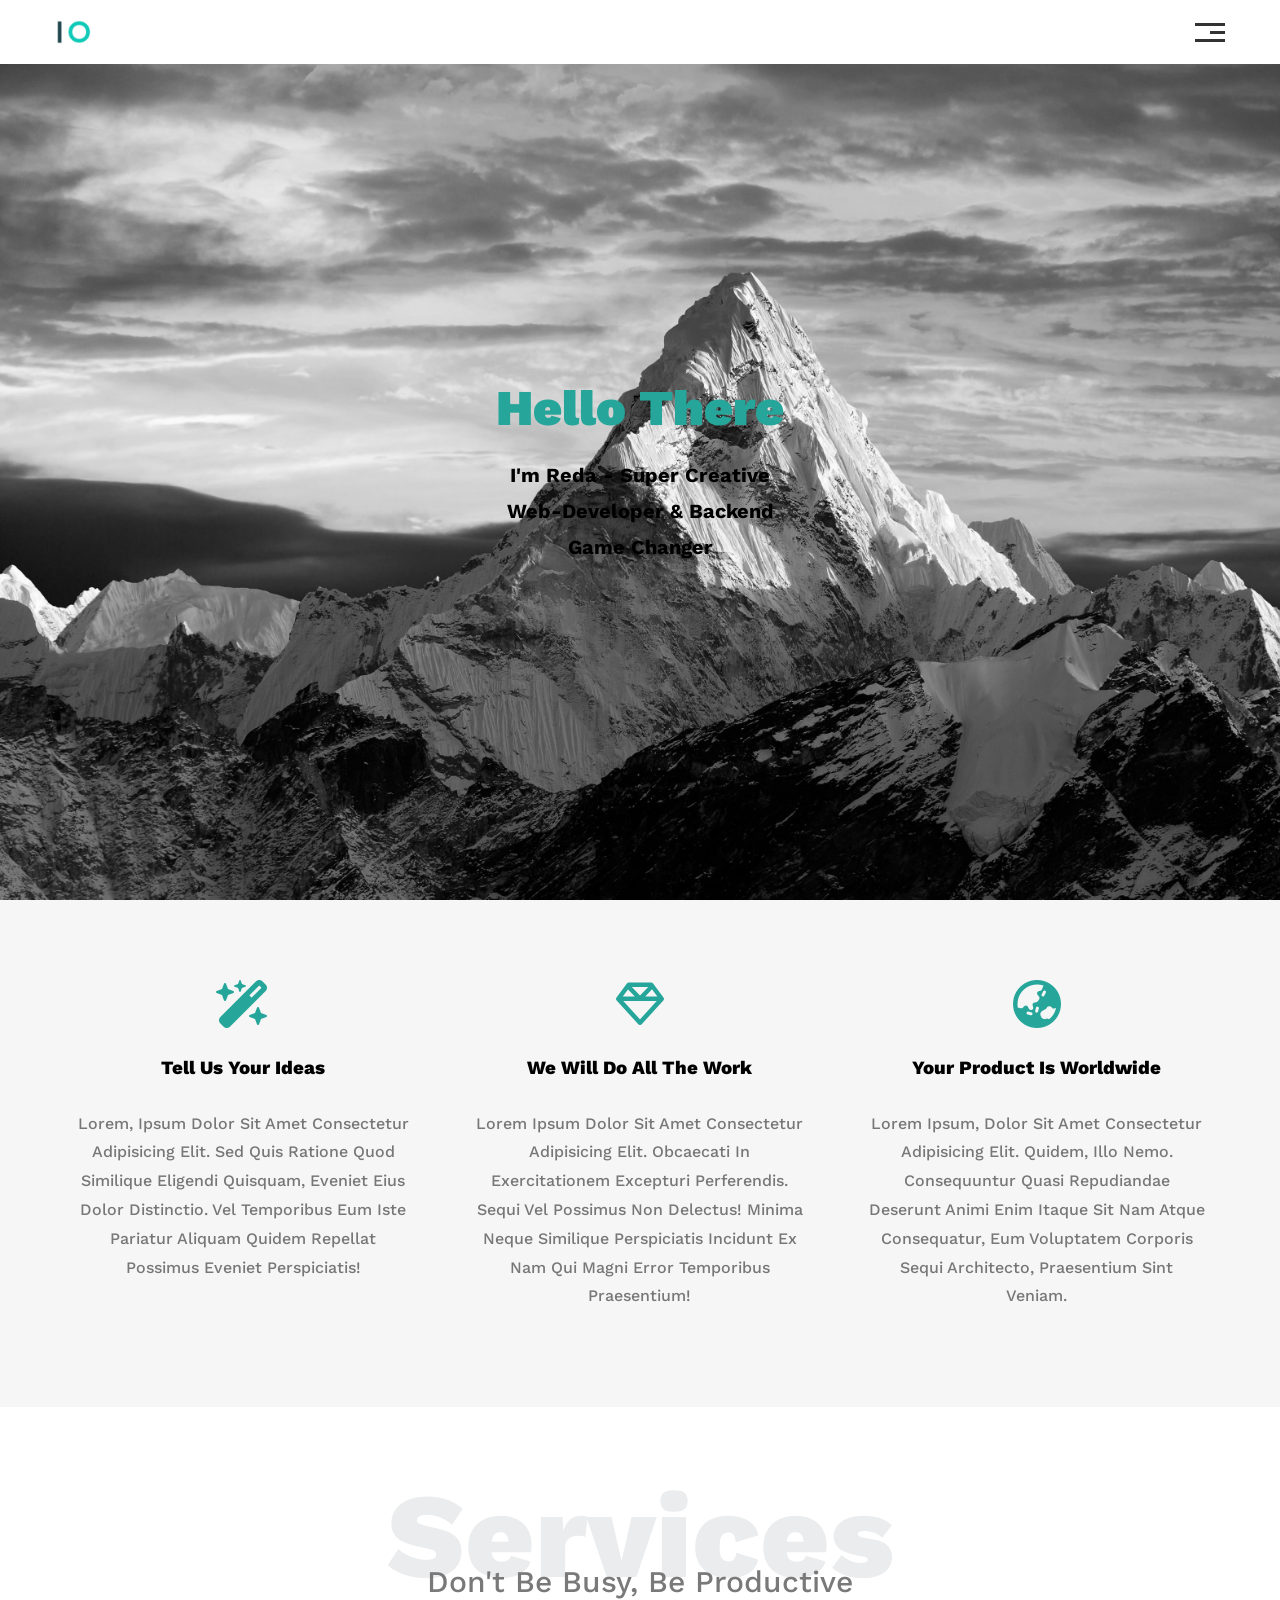
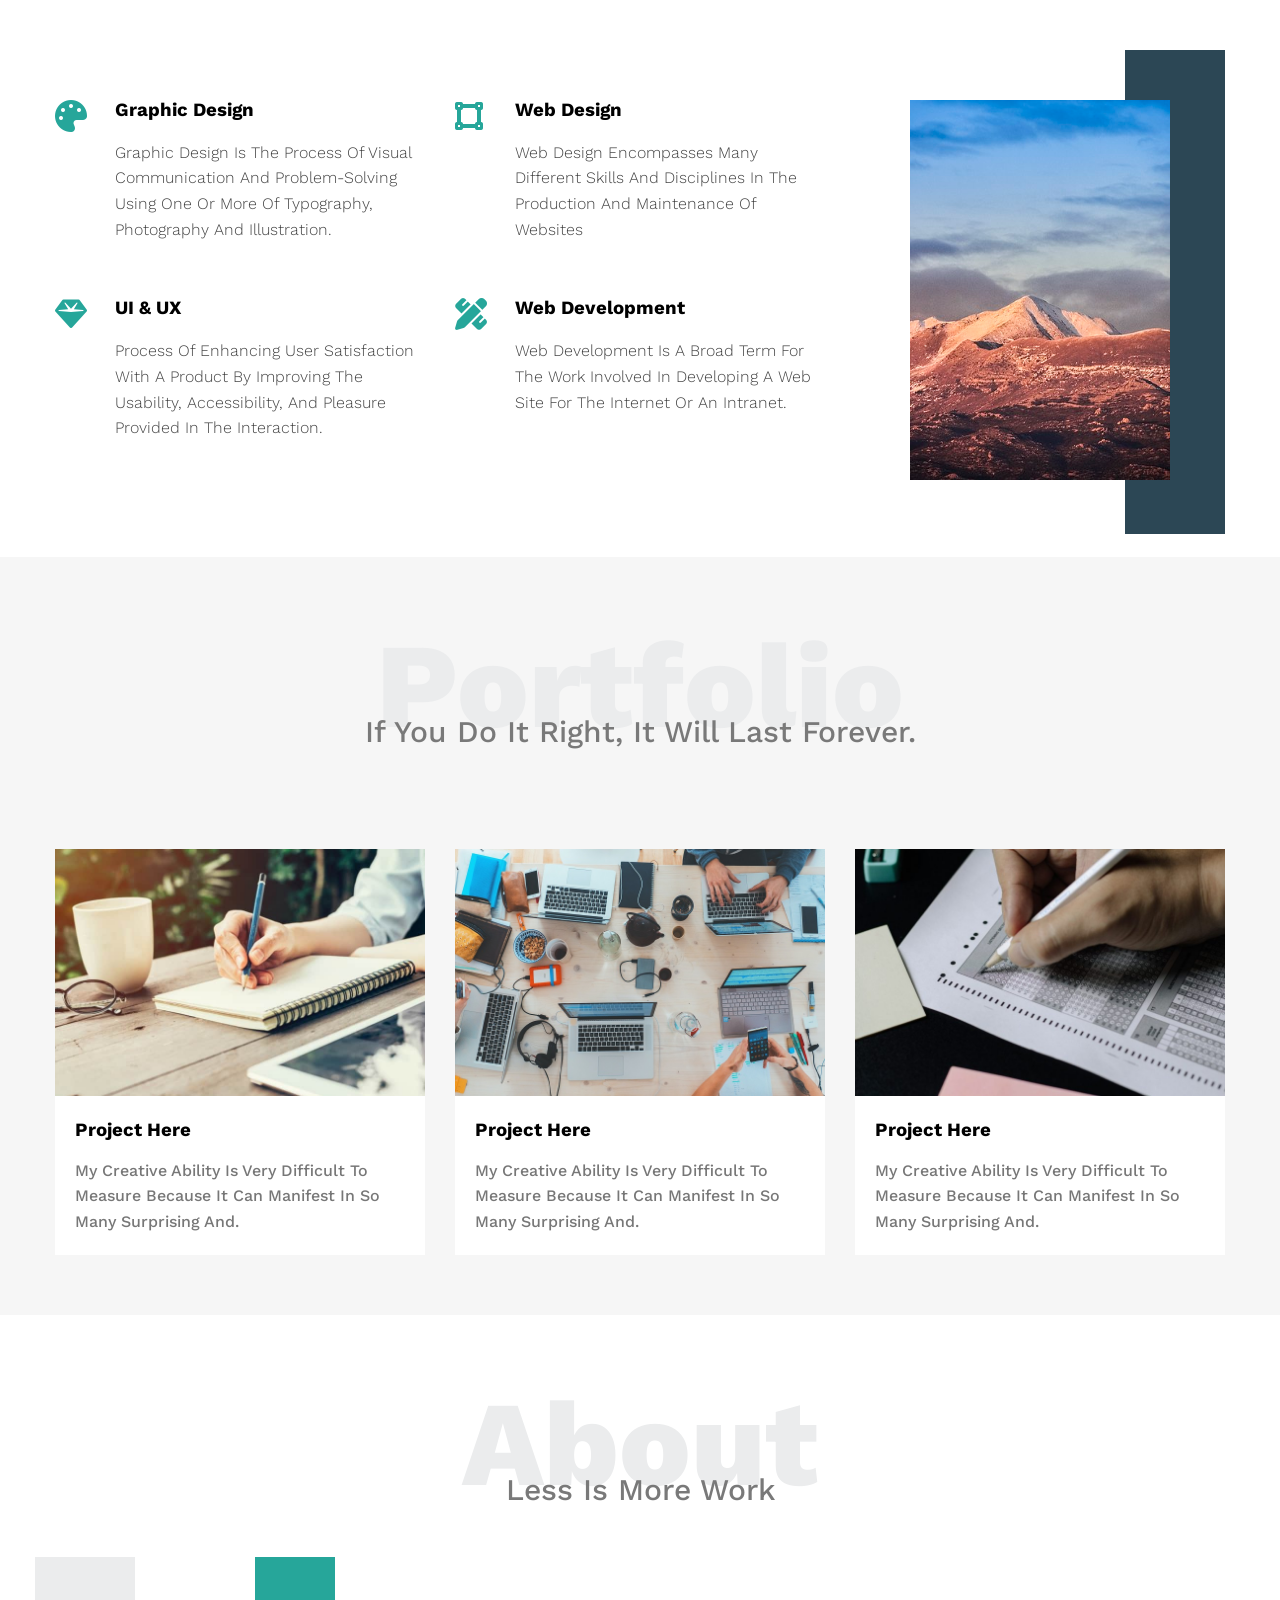
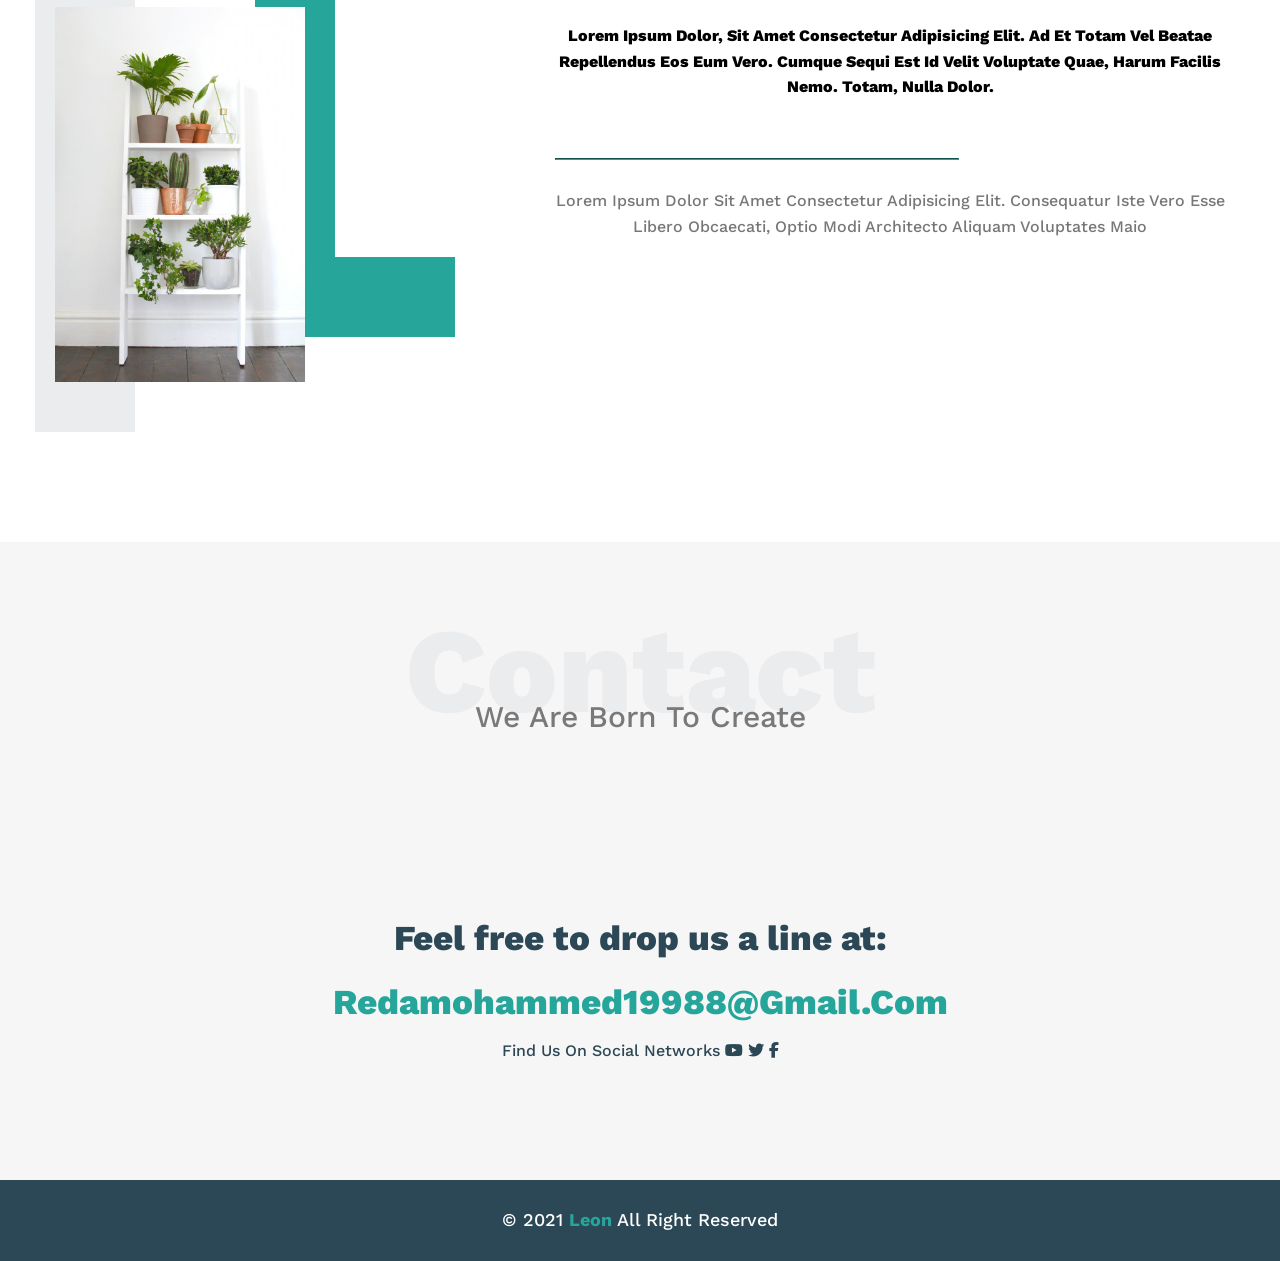
<file: index.html>
<!DOCTYPE html>
<html lang="en">

<head>
    <meta charset="UTF-8">
    <meta name="viewport" content="width=device-width, initial-scale=1.0">
    <!-- main style sheet -->
    <link rel="stylesheet" href="./assets/css/main-1.css">
    <!-- Correct the line height in all browsers. -->
    <link rel="stylesheet" href="./assets/css/normalize.css">
    <!-- icons sytling -->
    <link rel="stylesheet" href="./assets/css/all.min.css">
    <!--  project fonts -->
    <link rel="preconnect" href="https://fonts.googleapis.com">
    <link rel="preconnect" href="https://fonts.gstatic.com" crossorigin>
    <link href="https://fonts.googleapis.com/css2?family=Work+Sans:ital,wght@0,100..900;1,100..900&display=swap"
        rel="stylesheet">
    <title>Document</title>
</head>

<body>
    <header>
        <div class="container">
            <img class="logo" src="./assets/image/logo.png" alt="">
            <div class="links">
                <span class="icon">
                    <span></span>
                    <span></span>
                    <span></span>
                </span>
                <ul>
                    <li><a href="#services">services</a></li>
                    <li><a href="#portfolio">portfolio</a></li>
                    <li><a href="#about">about</a></li>
                    <li><a href="#contact">contact</a></li>
                </ul>
            </div>
        </div>
    </header>

    <div class="landing">
        <div class="intro-text">
            <h1>hello there</h1>
            <p>i'm reda - super creative web-developer & backend game changer</p>

        </div>
    </div>
    <!-- start features -->
    <div class="features">
        <div class="container">
            <div class="feat">
                <i class="fa-solid fa-wand-magic-sparkles fa-3x" style="color: #26A69A;"></i>
                <h3>tell us your ideas</h3>
                <p>Lorem, ipsum dolor sit amet consectetur adipisicing elit. Sed quis ratione quod similique eligendi
                    quisquam, eveniet eius dolor distinctio. Vel temporibus eum iste pariatur aliquam quidem repellat
                    possimus eveniet perspiciatis!</p>
            </div>
            <div class="feat">
                <i class="fa-regular fa-gem fa-3x" style="color: #26A69A;"></i>
                <h3>we will do all the work</h3>
                <p>Lorem ipsum dolor sit amet consectetur adipisicing elit. Obcaecati in exercitationem excepturi
                    perferendis. Sequi vel possimus non delectus! Minima neque similique perspiciatis incidunt ex
                    nam qui magni error temporibus praesentium! </p>
            </div>
            <div class="feat">
                <i class="fa-solid fa-earth-asia fa-3x" style="color: #26A69A;"></i>
                <h3>your product is worldwide</h3>
                <p>Lorem ipsum, dolor sit amet consectetur adipisicing elit. Quidem, illo nemo. Consequuntur quasi
                    repudiandae deserunt animi enim itaque sit nam atque consequatur, eum voluptatem corporis sequi
                    architecto, praesentium sint veniam.</p>
            </div>
        </div>
    </div>
    <!-- end features -->

    <!-- start services -->
    <div class="services" id="services">
        <div class="container">
            <h2 class="special-heading">Services</h2>
            <p>Don't be busy, be productive</p>
            <div class="services-content">

                <div class="col">
                    <div class="srv">
                        <i class="fa-solid fa-palette fa-2x"></i>
                        <div class="text">
                            <h3>Graphic Design</h3>
                            <p>Graphic design is the process of visual communication and problem-solving using one or
                                more of typography, photography and illustration. </p>
                        </div>
                    </div>

                    <div class="srv">
                        <i class="fa-sharp fa-solid fa-gem fa-2x"></i>
                        <div class="text">
                            <h3>UI & UX</h3>
                            <p>Process of enhancing user satisfaction with a product by improving the usability,
                                accessibility, and pleasure provided in the interaction. </p>

                        </div>
                    </div>
                </div>


                <div class="col">

                    <div class="srv">
                        <i class="fa-solid fa-vector-square fa-2x"></i>
                        <div class="text">
                            <h3>Web Design</h3>
                            <p>Web design encompasses many different skills and disciplines in the production and
                                maintenance of websites </p>
                        </div>
                    </div>


                    <div class="srv">
                        <i class="fa-solid fa-pen-ruler fa-2x"></i>
                        <div class="text">
                            <h3>Web Development</h3>
                            <p>Web development is a broad term for the work involved in developing a web site for the
                                Internet or an intranet. </p>
                        </div>
                    </div>

                </div>
                <div class="col">
                    <div class="image">
                        <img src="./assets/image/services.jpg" alt="">
                    </div>
                </div>
            </div>
        </div>
    </div>
    <!-- end services -->
    <!-- start portfolio -->
    <div class="portfolio" id="portfolio">
        <div class="container">
            <h2 class="special-heading">portfolio</h2>
            <p>If you do it right, it will last forever.</p>
            <div class="portfolio-content">
                <div class="card">
                    <img src="./assets/image/portfolio-1.jpg" alt="">
                    <div class="info">
                        <h3>Project Here</h3>
                        <p>My creative ability is very difficult to measure because it can manifest in so many
                            surprising and.</p>
                    </div>
                </div>
                <div class="card">
                    <img src="./assets/image/portfolio-2.jpg" alt="">
                    <div class="info">
                        <h3>Project Here</h3>
                        <p>My creative ability is very difficult to measure because it can manifest in so many
                            surprising and.</p>
                    </div>
                </div>
                <div class="card">
                    <img src="./assets/image/portfolio-3.jpg" alt="">
                    <div class="info">
                        <h3>Project Here</h3>
                        <p>My creative ability is very difficult to measure because it can manifest in so many
                            surprising and.</p>
                    </div>
                </div>
            </div>
        </div>
    </div>
    <!-- end portfolio -->

    <!-- start about -->
    <div class="about" id="about">
        <div class="container">
            <h2 class="special-heading">about</h2>
            <p>Less is more work</p>
            <div class="about-content">

                <div class="image">
                    <img src="./assets/image/about.jpg" alt="">
                </div>
                <div class="text">
                    <p class="p1">Lorem ipsum dolor, sit amet consectetur adipisicing elit. Ad et totam vel beatae
                        repellendus
                        eos eum vero. Cumque sequi est id velit voluptate quae, harum facilis nemo. Totam, nulla
                        dolor.</p>
                    <hr>
                    <p class="p2">Lorem ipsum dolor sit amet consectetur adipisicing elit. Consequatur iste vero
                        esse libero
                        obcaecati, optio modi architecto aliquam voluptates maio</p>
                </div>

            </div>
        </div>
    </div>
    </div>
    <!-- end about -->
    <!-- start contact -->
    <div class="contact" id="contact">
        <div class="container">
            <h2 class="special-heading">contact</h2>
            <p>We are born to create</p>
            <div class="info">
                <h1>Feel free to drop us a line at:</h1>
                <a href="mailto:redamohammed19988@gmail.com?subject=contact"
                    class="link">redamohammed19988@gmail.com</a>
                <div class="social">
                    Find Us On Social Networks
                    <i class="fa-brands fa-youtube"></i>
                    <i class="fa-brands fa-twitter"></i>
                    <a href="https://www.facebook.com" target="_blank"><i class="fa-brands fa-facebook-f"></i></a>

                </div>
            </div>
        </div>
    </div>
    <!-- end contact -->
    <!-- start footer -->
    <div class="footer">
        &copy; 2021 <span>leon</span> all right Reserved
    </div>
    <!-- end footer -->
</body>

</html>
</file>
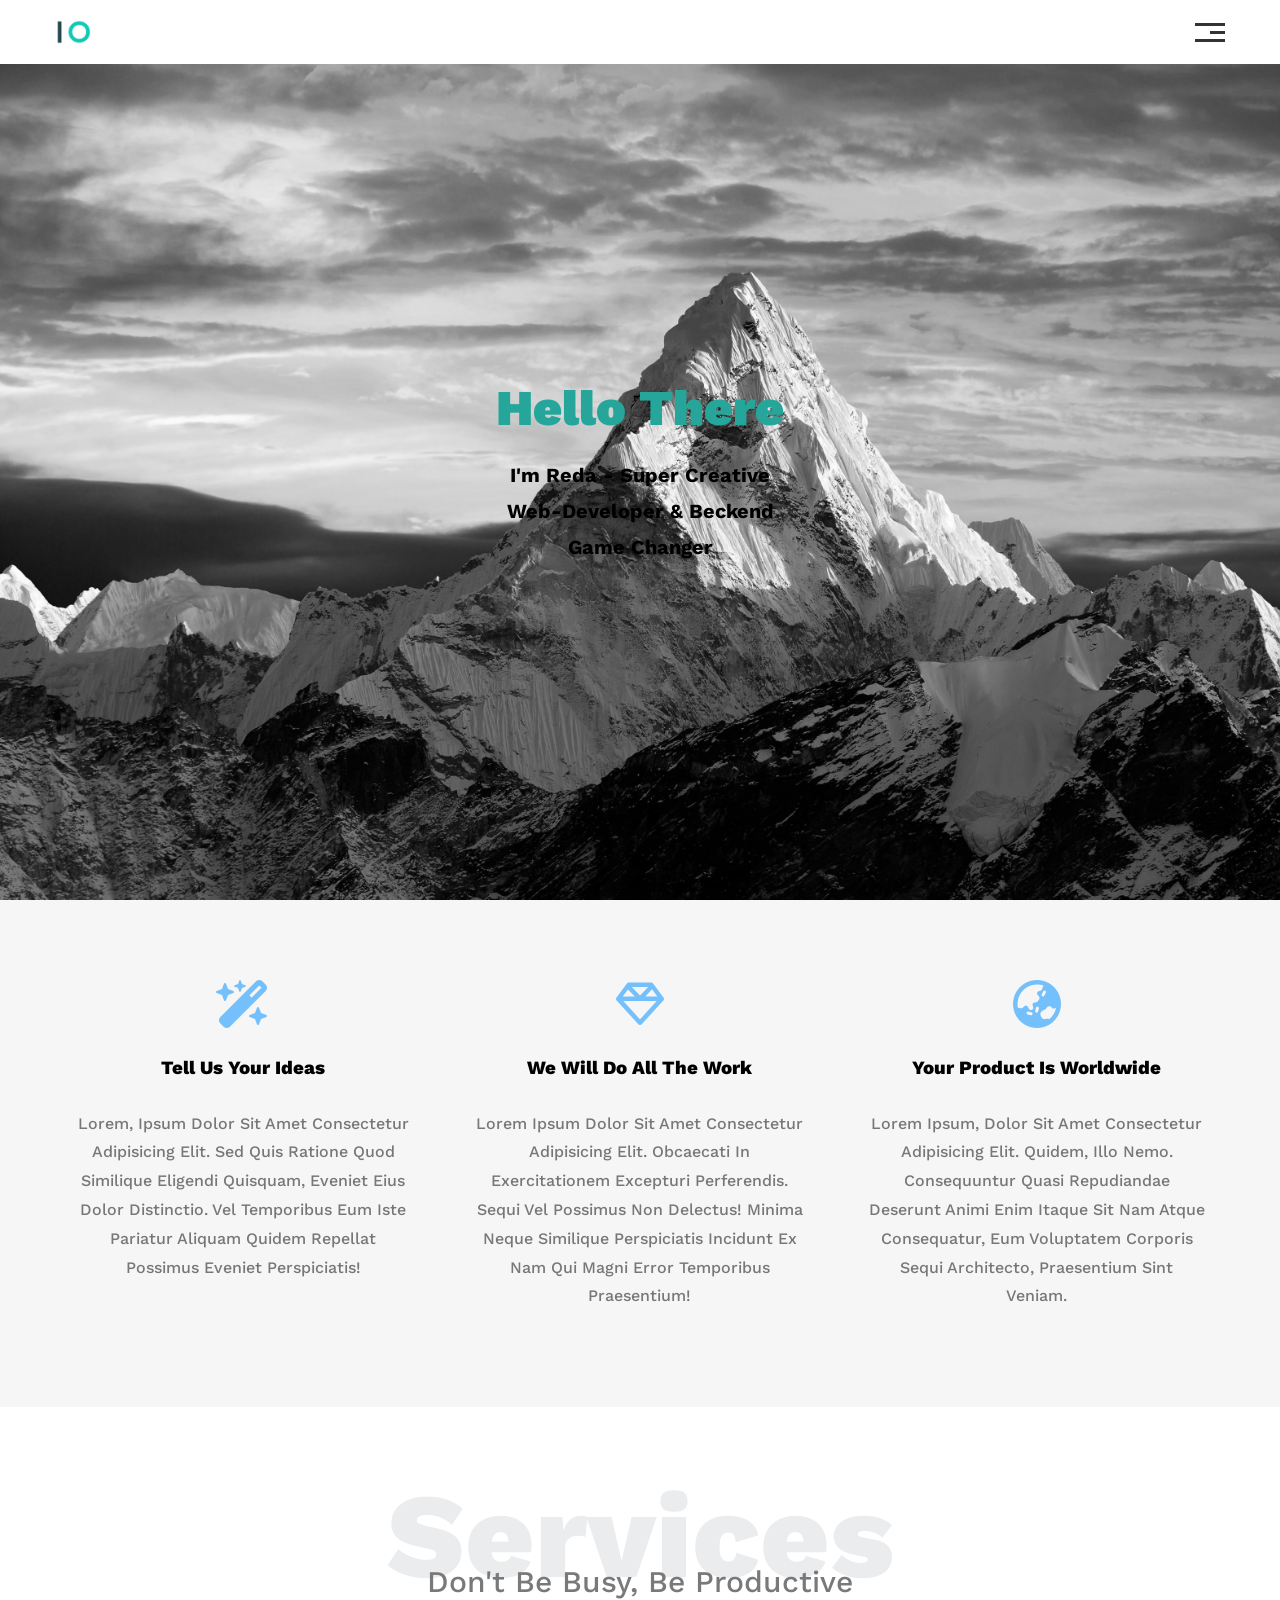
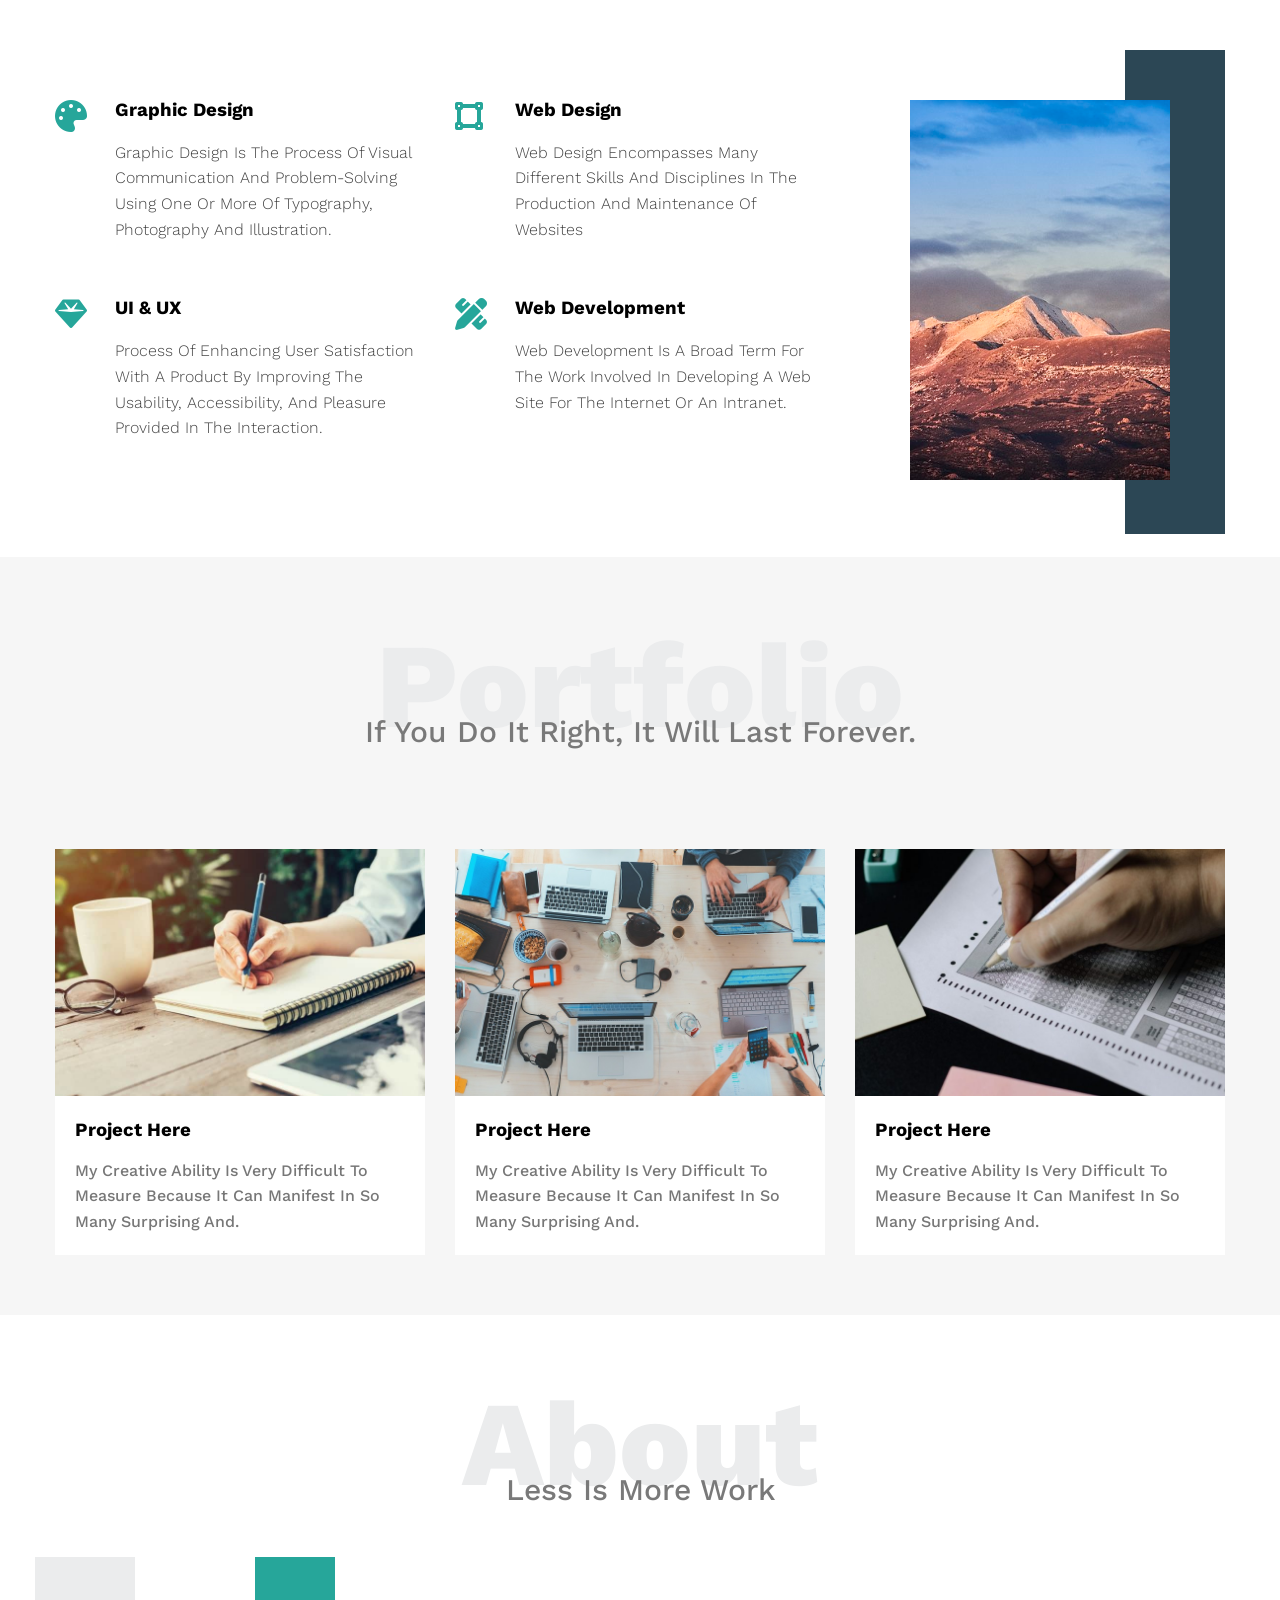
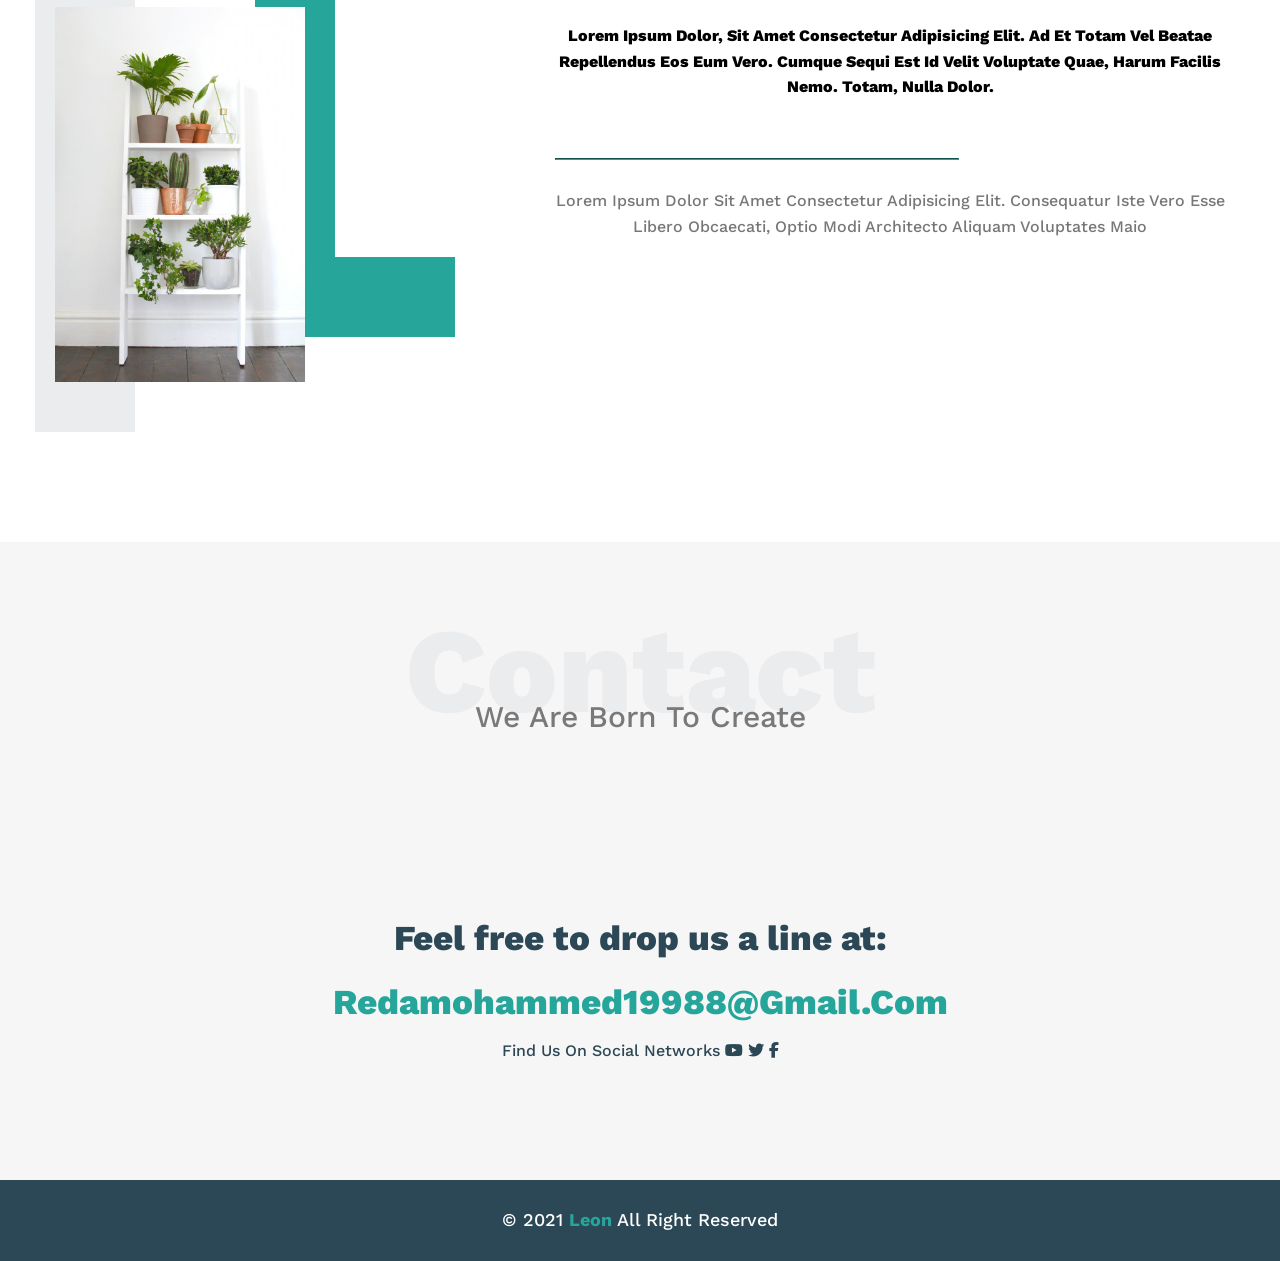
<file: templet-1.html>
<!DOCTYPE html>
<html lang="en">

<head>
    <meta charset="UTF-8">
    <meta name="viewport" content="width=device-width, initial-scale=1.0">
    <!-- main style sheet -->
    <link rel="stylesheet" href="./assets/css/main-1.css">
    <!-- Correct the line height in all browsers. -->
    <link rel="stylesheet" href="./assets/css/normalize.css">
    <!-- icons sytling -->
    <link rel="stylesheet" href="./assets/css/all.min.css">
    <!--  project fonts -->
    <link rel="preconnect" href="https://fonts.googleapis.com">
    <link rel="preconnect" href="https://fonts.gstatic.com" crossorigin>
    <link href="https://fonts.googleapis.com/css2?family=Work+Sans:ital,wght@0,100..900;1,100..900&display=swap"
        rel="stylesheet">
    <title>Document</title>
</head>

<body>
    <header>
        <div class="container">
            <img class="logo" src="./assets/image/logo.png" alt="">
            <div class="links">
                <span class="icon">
                    <span></span>
                    <span></span>
                    <span></span>
                </span>
                <ul>
                    <li><a href="#services">services</a></li>
                    <li><a href="#portfolio">portfolio</a></li>
                    <li><a href="#about">about</a></li>
                    <li><a href="#contact">contact</a></li>
                </ul>
            </div>
        </div>
    </header>

    <div class="landing">
        <div class="intro-text">
            <h1>hello there</h1>
            <p>i'm reda - super creative web-developer & beckend game changer</p>

        </div>
    </div>
    <!-- start features -->
    <div class="features">
        <div class="container">
            <div class="feat">
                <i class="fa-solid fa-wand-magic-sparkles fa-3x" style="color: #74C0FC;"></i>
                <h3>tell us your ideas</h3>
                <p>Lorem, ipsum dolor sit amet consectetur adipisicing elit. Sed quis ratione quod similique eligendi
                    quisquam, eveniet eius dolor distinctio. Vel temporibus eum iste pariatur aliquam quidem repellat
                    possimus eveniet perspiciatis!</p>
            </div>
            <div class="feat">
                <i class="fa-regular fa-gem fa-3x" style="color: #74C0FC;"></i>
                <h3>we will do all the work</h3>
                <p>Lorem ipsum dolor sit amet consectetur adipisicing elit. Obcaecati in exercitationem excepturi
                    perferendis. Sequi vel possimus non delectus! Minima neque similique perspiciatis incidunt ex
                    nam qui magni error temporibus praesentium! </p>
            </div>
            <div class="feat">
                <i class="fa-solid fa-earth-asia fa-3x" style="color: #74C0FC;"></i>
                <h3>your product is worldwide</h3>
                <p>Lorem ipsum, dolor sit amet consectetur adipisicing elit. Quidem, illo nemo. Consequuntur quasi
                    repudiandae deserunt animi enim itaque sit nam atque consequatur, eum voluptatem corporis sequi
                    architecto, praesentium sint veniam.</p>
            </div>
        </div>
    </div>
    <!-- end features -->

    <!-- start services -->
    <div class="services" id="services">
        <div class="container">
            <h2 class="special-heading">Services</h2>
            <p>Don't be busy, be productive</p>
            <div class="services-content">

                <div class="col">
                    <div class="srv">
                        <i class="fa-solid fa-palette fa-2x"></i>
                        <div class="text">
                            <h3>Graphic Design</h3>
                            <p>Graphic design is the process of visual communication and problem-solving using one or
                                more of typography, photography and illustration. </p>
                        </div>
                    </div>

                    <div class="srv">
                        <i class="fa-sharp fa-solid fa-gem fa-2x"></i>
                        <div class="text">
                            <h3>UI & UX</h3>
                            <p>Process of enhancing user satisfaction with a product by improving the usability,
                                accessibility, and pleasure provided in the interaction. </p>

                        </div>
                    </div>
                </div>


                <div class="col">

                    <div class="srv">
                        <i class="fa-solid fa-vector-square fa-2x"></i>
                        <div class="text">
                            <h3>Web Design</h3>
                            <p>Web design encompasses many different skills and disciplines in the production and
                                maintenance of websites </p>
                        </div>
                    </div>


                    <div class="srv">
                        <i class="fa-solid fa-pen-ruler fa-2x"></i>
                        <div class="text">
                            <h3>Web Development</h3>
                            <p>Web development is a broad term for the work involved in developing a web site for the
                                Internet or an intranet. </p>
                        </div>
                    </div>

                </div>
                <div class="col">
                    <div class="image">
                        <img src="./assets/image/services.jpg" alt="">
                    </div>
                </div>
            </div>
        </div>
    </div>
    <!-- end services -->
    <!-- start portfolio -->
    <div class="portfolio" id="portfolio">
        <div class="container">
            <h2 class="special-heading">portfolio</h2>
            <p>If you do it right, it will last forever.</p>
            <div class="portfolio-content">
                <div class="card">
                    <img src="./assets/image/portfolio-1.jpg" alt="">
                    <div class="info">
                        <h3>Project Here</h3>
                        <p>My creative ability is very difficult to measure because it can manifest in so many
                            surprising and.</p>
                    </div>
                </div>
                <div class="card">
                    <img src="./assets/image/portfolio-2.jpg" alt="">
                    <div class="info">
                        <h3>Project Here</h3>
                        <p>My creative ability is very difficult to measure because it can manifest in so many
                            surprising and.</p>
                    </div>
                </div>
                <div class="card">
                    <img src="./assets/image/portfolio-3.jpg" alt="">
                    <div class="info">
                        <h3>Project Here</h3>
                        <p>My creative ability is very difficult to measure because it can manifest in so many
                            surprising and.</p>
                    </div>
                </div>
            </div>
        </div>
    </div>
    <!-- end portfolio -->

    <!-- start about -->
    <div class="about" id="about">
        <div class="container">
            <h2 class="special-heading">about</h2>
            <p>Less is more work</p>
            <div class="about-content">

                <div class="image">
                    <img src="./assets/image/about.jpg" alt="">
                </div>
                <div class="text">
                    <p class="p1">Lorem ipsum dolor, sit amet consectetur adipisicing elit. Ad et totam vel beatae
                        repellendus
                        eos eum vero. Cumque sequi est id velit voluptate quae, harum facilis nemo. Totam, nulla
                        dolor.</p>
                    <hr>
                    <p class="p2">Lorem ipsum dolor sit amet consectetur adipisicing elit. Consequatur iste vero
                        esse libero
                        obcaecati, optio modi architecto aliquam voluptates maio</p>
                </div>

            </div>
        </div>
    </div>
    </div>
    <!-- end about -->
    <!-- start contact -->
    <div class="contact" id="contact">
        <div class="container">
            <h2 class="special-heading">contact</h2>
            <p>We are born to create</p>
            <div class="info">
                <h1>Feel free to drop us a line at:</h1>
                <a href="mailto:redamohammed19988@gmail.com?subject=contact"
                    class="link">redamohammed19988@gmail.com</a>
                <div class="social">
                    Find Us On Social Networks
                    <i class="fa-brands fa-youtube"></i>
                    <i class="fa-brands fa-twitter"></i>
                    <a href="https://www.facebook.com" target="_blank"><i class="fa-brands fa-facebook-f"></i></a>

                </div>
            </div>
        </div>
    </div>
    <!-- end contact -->
    <!-- start footer -->
    <div class="footer">
        &copy; 2021 <span>leon</span> all right Reserved
    </div>
    <!-- end footer -->
</body>

</html>
</file>
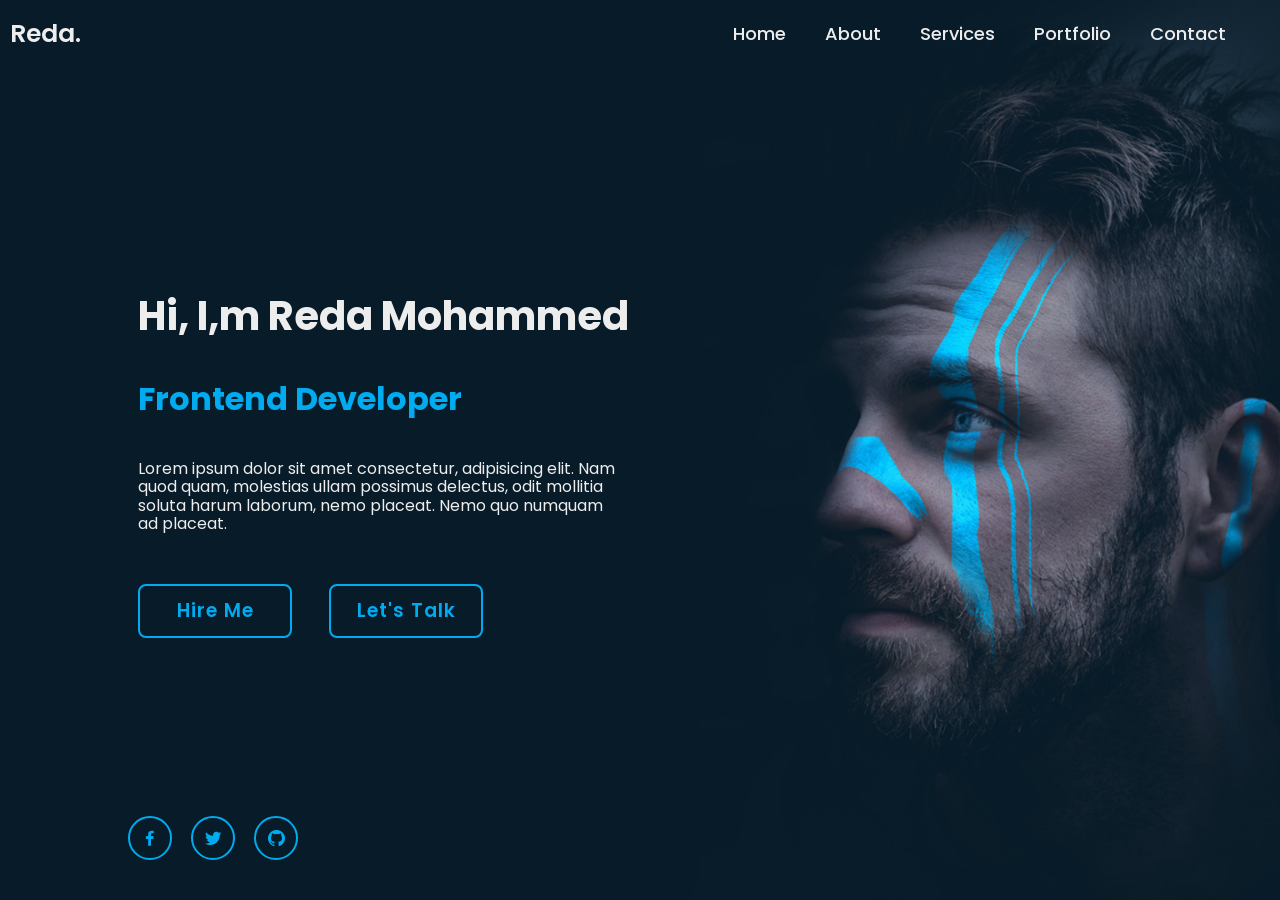
<file: templet-2/index-2.html>
<!DOCTYPE html>
<html lang="en">
<head>
    <meta charset="UTF-8">
    <meta name="viewport" content="width=device-width, initial-scale=1.0">
    <link rel="stylesheet" href="./assets-2/main.css">
    <!-- <link rel="stylesheet" href="./assets-2/all.min.css"> -->
    <link rel="stylesheet" href="./assets-2/normalize.css">
    <link rel="preconnect" href="https://fonts.googleapis.com">
<link rel="preconnect" href="https://fonts.gstatic.com" crossorigin>
<link href="https://fonts.googleapis.com/css2?family=Poppins:ital,wght@0,100;0,200;0,300;0,400;0,500;0,600;0,700;0,800;0,900;1,100;1,200;1,300;1,400;1,500;1,600;1,700;1,800;1,900&display=swap" rel="stylesheet">
    <title>Document</title>
    <link href='https://unpkg.com/boxicons@2.1.4/css/boxicons.min.css' rel='stylesheet'>
</head>
<body>
    <header class="header">
        <a href="#" class="logo">Reda.</a>
        <nav class="navbar">
            <a href="#" class="active">Home</a>
            <a href="#">About</a>
            <a href="#">Services</a>
            <a href="#">Portfolio</a>
            <a href="#">Contact</a>
        </nav>
    </header>

    <section class="home">
        <div class="home-content">
            <h1>Hi, I,m Reda Mohammed</h1>
            <h3>Frontend Developer</h3>
            <p>Lorem ipsum dolor sit amet consectetur, adipisicing elit. Nam quod quam, molestias ullam possimus delectus, odit mollitia soluta harum laborum, nemo placeat. Nemo quo numquam ad placeat.</p>
            <div class="btn-box">
                <a href="#">Hire Me</a>
                <a href="#">Let's Talk</a>
            </div>
        </div>
        <div class="home-sci">
            <a href="#"><i class='bx bxl-facebook'></i></a>
            <a href="#"><i class='bx bxl-twitter'></i></a>
            <a href="#"><i class='bx bxl-github'></i></a>
        </div>
        <span class="home-imghover"></span>
    </section>
</body>
</html>
</file>
<file: assets/css/main-1.css>
body {
    font-family: "Work Sans", sans-serif;
    font-weight: 500;
    text-transform: capitalize;
}

:root {
    --main-color: #26A69A;
    --secondary-color: #2c4755;
    --section-padiing: 60px;
    --section-bgc: #f6f6f6;
    --grid-property: repeat(auto-fit, minmax(300px, 1fr));
    --p-color: #777;
}

html {
    scroll-behavior: smooth;
}

.container {
    padding-left: 15px;
    padding-right: 15px;
    margin-left: auto;
    margin-right: auto;
}

header {
    padding: 20px;
}

header .container {
    display: flex;
    justify-content: space-between;
    align-items: center;
}

header .logo {
    width: 60px;
}

header .links {
    position: relative;
}

header .links .icon {
    width: 30px;
    display: flex;
    flex-wrap: wrap;
    justify-content: flex-end;
    align-items: center;
}

header .links .icon span {
    background-color: #333;
    height: 3px;
    margin-bottom: 2.5px;
    margin-top: 2.5px;
}

header .links .icon span:first-child {
    width: 100%;
}

header .links .icon span:nth-child(2) {
    transition: 0.2s linear;
    width: 50%;
    -webkit-transition: 0.2s linear;
    -moz-transition: 0.2s linear;
    -ms-transition: 0.2s linear;
    -o-transition: 0.2s linear;
}

header .links .icon span:last-child {
    width: 100%;
}

header .links ul::before {
    position: absolute;
    content: "";
    border-width: 10px;
    border-style: solid;
    border-color: transparent;
    border-bottom-color: #f5f5f5;
    bottom: 100%;
    right: 0;
}


header .links ul {
    display: none;
    position: absolute;
    right: 0;
    margin: 0;
    padding: 0;
    background-color: #f5f5f5;
    list-style-type: none;
    min-width: 150px;
    top: calc(100% + 15px);
    border-radius: 10%;
    border-top-right-radius: 0;
}


header .links:hover ul {
    display: block;
}

header .links ul li a {
    display: block;
    text-decoration: none;
    color: #333;
    padding: 10px;
    transition: 0.3s linear;
    -webkit-transition: 0.3s linear;
    -moz-transition: 0.3s linear;
    -ms-transition: 0.3s linear;
    -o-transition: 0.3s linear;
}

header .links ul li:not(:last-child) a {
    border-bottom: 1px solid #333;
}

header .links ul li:hover a {
    padding-left: 18px;
    font-weight: 600;
}



/* get the second chiled-span from 50% to 100% */
header .links .icon:hover span:nth-child(2) {
    width: 100%;

}

/* WWWWWWWWWWWWWWWWWWWWWWWWWWWWWWWWWWWWWWWWWWWWWWWWWWWWWWWWWWWWWWWWWWWWWWWWWWWWW */
/* WWWWWWWWWWWWWWWWWWWWWWWWWWWWWWWWWWWWWWWWWWWWWWWWWWWWWWWWWWWWWWWWWWWWWWWWWWWWW */

.landing {
    position: relative;
    background-image: url("../image/wallpaperflare.com_wallpaper\(1\).jpg");
    background-repeat: no-repeat;
    background-size: cover;
    height: calc(100vh - 64px);
    z-index: -1;
}

.landing .intro-text {
    position: absolute;
    top: 50%;
    left: 50%;
    transform: translate(-50%, -50%);
    -webkit-transform: translate(-50%, -50%);
    -moz-transform: translate(-50%, -50%);
    -ms-transform: translate(-50%, -50%);
    -o-transform: translate(-50%, -50%);
    text-align: center;
    width: 320px;
    max-width: 100%;
}

.intro-text h1 {
    font-size: 50px;
    /* text-align: center; */
    margin: 0;
    color: var(--main-color);
    font-weight: 900;
}

.intro-text p {
    line-height: 1.8;
    font-weight: 700;
    font-size: 20px;
}

/* WWWWWWWWWWWWWWWWWWWWWWWWWWWWWWWWWWWWWWWWWWWWWWWWWWWWWWWWWWWWWWWWWWWW */
/* WWWWWWWWWWWWWWWWWWWWWWWWWWWWWWWWWWWWWWWWWWWWWWWWWWWWWWWWWWWWWWWWWWWW */

.features {
    padding-top: var(--section-padiing);
    padding-bottom: var(--section-padiing);
    background-color: var(--section-bgc);
}

.features .container {
    display: grid;
    grid-template-columns: repeat(auto-fit, minmax(300px, 1fr));
    grid-gap: 20px;
}

.features .feat {
    padding: 20px;
    text-align: center;
}

.features .feat h3 {
    font-weight: 800;
    margin: 30px 0;

}

.features .feat p {
    line-height: 1.8;
    color: var(--p-color);
}

/* WWWWWWWWWWWWWWWWWWWWWWWWWWWWWWWWWWWWWWWWWWWWWWWWWWWWWWWWWWWWWWWWWWWW */
/* WWWWWWWWWWWWWWWWWWWWWWWWWWWWWWWWWWWWWWWWWWWWWWWWWWWWWWWWWWWWWWWWWWWW */
/* small */

@media (min-width:768px) {
    .container {
        width: 750px;
    }

}

/* medium */
@media (min-width:992px) {
    .container {
        width: 970px;
    }


}

/* large */
@media (min-width:1200px) {
    .container {
        width: 1170px;
    }



}

/* WWWWWWWWWWWWWWWWWWWWWWWWWWWWWWWWWWWWWWWWWWWWWWWWWWWWWWWWWWWWWWWWWWWW */
/* WWWWWWWWWWWWWWWWWWWWWWWWWWWWWWWWWWWWWWWWWWWWWWWWWWWWWWWWWWWWWWWWWWWW */


.special-heading {
    color: #ebeced;
    font-size: 120px;
    text-align: center;
    font-weight: 800;
    margin: 0;
    padding: 0;
}

.special-heading+p {
    text-align: center;
    font-size: 30px;
    color: #797979;
    margin-top: -40px;
    margin-bottom: 100px;
}

.services {
    padding-top: var(--section-padiing);
    padding-bottom: var(--section-padiing);
}

@media (max-width:768px) {
    .special-heading {
        font-size: 60px;
    }

    .special-heading+p {
        font-size: 20px;
        margin-top: -20px;

    }
}

.services .services-content {
    display: grid;
    grid-template-columns: var(--grid-property);
    grid-gap: 30px;
}

.services .services-content .srv {
    display: flex;
    margin-bottom: 40px;
}

.srv i {
    color: var(--main-color);
    flex-basis: 60px;

}

.srv .text {
    flex: 1;
}

.srv .text h3 {
    margin-top: 0;
}

.srv .text p {
    line-height: 1.6;
    font-weight: 300;
    color: #444;
}

.col .image {
    text-align: center;
    position: relative;

}

.col .image img {
    width: 260px;
    height: 380px;
}

.col .image::before {
    content: "";
    position: absolute;
    background-color: var(--secondary-color);
    width: 100px;
    height: calc(100% + 100px);
    right: 0;
    top: -50px;
    z-index: -1;

}



@media (max-width:768px) {
    .services .services-content .srv {
        flex-direction: column;
        text-align: center;
    }

}

@media (max-width:990px) {
    .col .image {
        display: none;
    }
}

/* WWWWWWWWWWWWWWWWWWWWWWWWWWWWWWWWWWWWWWWWWWWWWWWWWWWWWWWWWWWWWWWWWWWW */
/* WWWWWWWWWWWWWWWWWWWWWWWWWWWWWWWWWWWWWWWWWWWWWWWWWWWWWWWWWWWWWWWWWWWW */
.portfolio {
    background-color: var(--section-bgc);
    padding-top: var(--section-padiing);
    padding-bottom: var(--section-padiing);
}

.portfolio .portfolio-content {
    display: grid;
    grid-template-columns: var(--grid-property);
    grid-gap: 30px;
    margin-top: 80px;
}

.portfolio-content .card {
    background-color: #fff;

}

.portfolio-content .card img {
    max-width: 100%;


}

.portfolio-content .card .info {
    padding: 20px;
}

.portfolio-content .card .info h3 {
    margin: 0;
}

.portfolio-content .card .info p {
    line-height: 1.6;
    color: var(--p-color);
    margin-bottom: 0;
}

/* WWWWWWWWWWWWWWWWWWWWWWWWWWWWWWWWWWWWWWWWWWWWWWWWWWWWWWWWWWWWWWWWWWWW */
/* WWWWWWWWWWWWWWWWWWWWWWWWWWWWWWWWWWWWWWWWWWWWWWWWWWWWWWWWWWWWWWWWWWWW */

.about {
    padding-top: var(--section-padiing);
    padding-bottom: calc(var(--section-padiing) + 100px);
}

.about-content {
    display: flex;
    margin-top: 100px;
    flex-wrap: wrap;
    justify-content: space-between;
}

.about .about-content .image {
    position: relative;
    width: 250px;
    height: 375px;

}

.about .about-content img {
    max-width: 100%;
}

.about .about-content .image::before {
    content: "";
    position: absolute;
    background-color: #ebeced;
    width: 100px;
    height: calc(100% + 100px);
    left: -20px;
    top: -50px;
    z-index: -1;
}

.about .about-content .image::after {
    content: "";
    position: absolute;
    width: 120px;
    height: 80%;
    top: -50px;
    left: 80%;
    background-color: transparent;
    z-index: -1;
    border-left: var(--main-color) solid 80px;
    border-bottom: var(--main-color) solid 80px;
}

.about-content .text {
    flex-basis: calc(100% - 500px);
}

.about-content .text p:first-of-type {
    font-weight: 800;
    text-align: center;
    line-height: 1.6;
    margin-bottom: 50px;
}

.about-content .text hr {
    width: 60%;
    border-color: var(--main-color);
    display: inline-block;
}

.about-content .text p:last-child {
    color: var(--p-color);
    text-align: center;
    line-height: 1.6;
}

@media (max-width:991px) {
    .about-content {
        flex-direction: column;
        text-align: center;
    }

    .about .about-content .image::after,
    .about .about-content .image::before {
        display: none;
    }

    .about .about-content .image {
        margin: 0 auto 60px;
    }
}


/* WWWWWWWWWWWWWWWWWWWWWWWWWWWWWWWWWWWWWWWWWWWWWWWWWWWWWWWWWWWWWWWWWWWW */
/* WWWWWWWWWWWWWWWWWWWWWWWWWWWWWWWWWWWWWWWWWWWWWWWWWWWWWWWWWWWWWWWWWWWW */

.contact {
    padding-top: var(--section-padiing);
    padding-bottom: var(--section-padiing);
    background-color: var(--section-bgc);
}

.contact .info {
    padding-top: var(--section-padiing);
    padding-bottom: var(--section-padiing);
    text-align: center;
}

.contact .info h1 {
    text-transform: none;
    font-weight: 800;
    font-size: 35px;
    letter-spacing: -1;
    color: var(--secondary-color);

}

.contact .info .link {
    display: block;
    font-weight: 800;
    font-size: 35px;
    color: var(--main-color);
    text-decoration: none;
}

.contact .info .social {
    color: var(--secondary-color);
    display: flex;
    justify-content: center;
    margin-top: 20px;
    font-size: 16px;
}

.contact .info .social a {
    color: var(--secondary-color);
}

.contact .info .social i {
    margin-left: 5px;
}

@media (max-width:500px) {

    .contact .info h1 {
        font-size: 25px;
    }

    .contact .info .link {
        font-size: 18px;
    }
}

/* WWWWWWWWWWWWWWWWWWWWWWWWWWWWWWWWWWWWWWWWWWWWWWWWWWWWWWWWWWWWWWWWWWWW */
/* WWWWWWWWWWWWWWWWWWWWWWWWWWWWWWWWWWWWWWWWWWWWWWWWWWWWWWWWWWWWWWWWWWWW */


.footer {
    padding: 30px 10px;
    background-color: var(--secondary-color);
    font-size: 18px;
    color: #fff;
    text-align: center;
}

.footer span {
    color: var(--main-color);
    font-weight: bold;
}
</file>
<file: templet-2/assets-2/main.css>
*{
    font-family: 'Poppins', sans-serif;
}
body{
    background: url(./image/home.jpg) no-repeat;
    background-size: cover;
    background-position: center;
    color: var(--text-color);
}
:root{
    --text-color: #ededed;
}

.header{
    position: fixed;
    top: 0;
    left: 0;
    width: 95%;
    padding: 20px 10%;
    background-color: transparent;
    display: flex;
    justify-content: space-between;
    align-items: center;
    z-index: 100;
}

.header .logo{
    position: relative;
    font-size: 25px;
    font-weight: 600;
    text-decoration: none;
    color: var(--text-color);

}
.header .logo::before{
    position: absolute;
    content: "";
    top: 0;
    right: 0;
    width: 100%;
    height: 100%;
    background: #081b29;
    animation: showRight 1.5s ease forwards;
    -webkit-animation: showRight 1.5s ease forwards;
    animation-delay: .3s;
}

.navbar a{
    text-decoration: none;
    font-size: 18px;
    color: var(--text-color);
    font-weight: 500;
    margin-left: 35px;
    transition: 0.3s;
    -webkit-transition: 0.3s;
    -moz-transition: 0.3s;
    -ms-transition: 0.3s;
    -o-transition: 0.3s;
}

.navbar a:hover{
    color: #00abf0;

}

.home{
    height: 100vh;
    display: flex;
    align-items: center;
    padding: 0 10% ;
}

.home-content{
    /* background: yellowgreen; */
    max-width: 600px;
    padding: 5px;
}

.home-content h1{
    position: relative;
    font-size: 56px;
    font-weight: 700;
    padding: 5px;
    
}

.home-content h1::before{
    position: absolute;
    content: "";
    top: 0;
    right: 0;
    width: 100%;
    height: 100%;
    background: #081b29;
    animation: showRight 1.5s ease forwards;
    -webkit-animation: showRight 1.5s ease forwards;
    animation-delay: 1s;
}

.home-content h3{
    position: relative;
    font-size: 32px;
    font-weight: 700;
    color: #00abf0;
    padding: 5px;
}

.home-content h3::before{
    position: absolute;
    content: "";
    top: 0;
    right: 0;
    width: 100%;
    height: 100%;
    background: #081b29;
    animation: showRight 1.5s ease forwards;
    -webkit-animation: showRight 1.5s ease forwards;
    animation-delay: 1s;
}

.home-content p{
    position: relative;
    font-size: 16px;
    margin: 20px 0 40px;
    padding: 5px;
    width: 80%;
}
.home-content p::before{
    position: absolute;
    content: "";
    bottom: 0;
    right: 0;
    width: 100%;
    height: 100%;
    background: #081b29;
    animation: showRight 1.5s ease forwards;
    -webkit-animation: showRightp 1.5s ease forwards;
    animation-delay: 1.8s;
}

.home-content .btn-box{
    position: relative;
    display: flex;
    justify-content: space-between;
    width: 345px;
    /* background-color: yellowgreen; */
    height: 50px;
    padding: 5px;
}
.home-content .btn-box::before{
    position: absolute;
    content: "";
    top: 0;
    right: 0;
    width: 100%;
    height: 100%;
    background: #081b29;
    animation: showRight 1.5s ease forwards;
    -webkit-animation: showRight 1.5s ease forwards;
    animation-delay: 2.8s;
    z-index: 2;
}

.btn-box a{
    position: relative;
    width: 150px;
    height: 100%;
    display: inline-flex;
    justify-content: center;
    align-items: center;
    background: transparent;
    border: 2px solid #00abf0;
    text-decoration: none;
    font-size: 19px;
    border-radius: 8px;
    -webkit-border-radius: 8px;
    -moz-border-radius: 8px;
    -ms-border-radius: 8px;
    -o-border-radius: 8px;
    font-weight: 600;
    color: #00abf0;
    letter-spacing: 1px;
    z-index: 1;
    overflow: hidden;
    transition: .5s;
    -webkit-transition: .5s;
    -moz-transition: .5s;
    -ms-transition: .5s;
    -o-transition: .5s;
}
.btn-box a:hover{
    color: #081b29;
}
.btn-box a:nth-child(2){
    background: transparent;
    color: #00abf0;
}
.btn-box a:nth-child(2):hover{
    color: #081b29;
}
.btn-box a:nth-child(2)::before{
    background: #00abf0;
}
.btn-box a::before{
    content: '';
    position: absolute;
    top: 0;
    left: 0;
    width: 0;
    height: 100%;
    background: #00abf0;
    transition: .5s;
    z-index: -1;
    -webkit-transition: .5s;
    -moz-transition: .5s;
    -ms-transition: .5s;
    -o-transition: .5s;
}
.btn-box a:hover::before{
width: 100%;
}

.home-sci{
    display: flex;
    position: absolute;
    bottom: 40px;
    width: 170px;
    /* background: red; */
    justify-content: space-between;
}

.home-sci::before{
    position: absolute;
    content: "";
    top: 0;
    right: 0;
    width: 100%;
    height: 100%;
    background: #081b29;
    animation: showRight 1.5s ease forwards;
    -webkit-animation: showRight 1.5s ease forwards;
    animation-delay: 2.8s;
    z-index: 2;
}

.home-sci a{
    position: relative;
    display: inline-flex;
    justify-content: center;
    align-items: center;
    width: 40px;
    height: 40px;
    background: transparent;
    border: 2px solid #00abf0;
    color: #00abf0;
    font-size: 20px;
    transition: .5s;
    border-radius: 50%;
    -webkit-border-radius: 50%;
    -moz-border-radius: 50%;
    -ms-border-radius: 50%;
    -o-border-radius: 50%;
    text-decoration: none;
    overflow: hidden;
    z-index: 1;
    -webkit-transition: .5s;
    -moz-transition: .5s;
    -ms-transition: .5s;
    -o-transition: .5s;
}



.home-sci a::before{
    content: "";
    position: absolute;
    top: 0;
    left: 0;
    width: 0;
    height: 100%;
    background: #00abf0;
    z-index: -1;
    transition: .5s;
    -webkit-transition: .5s;
    -moz-transition: .5s;
    -ms-transition: .5s;
    -o-transition: .5s;
}
.home-sci a:hover::before{
    width: 100%;
}
.home-sci a:hover{
    color: #081b29;
}

.home-imghover{
    position: absolute;
    top: 0;
    right: 30px;
    width: 500px;
    height: 100%;

    background: transparent;
    /* border: solid 2px red; */
    transition: 3s;
    -webkit-transition: 3s;
    -moz-transition: 3s;
    -ms-transition: 3s;
    -o-transition: 3s;
    
}

.home-imghover::before{
    position: absolute;
    content: "";
    top: 0;
    right: 0;
    width: 110%;
    height: 100%;
    background: #081b29;
    animation: showRight 1.5s ease forwards;
    -webkit-animation: showRight 1.5s ease forwards;
    animation-delay: 2.8s;
    z-index: 100;
}
.home-imghover:hover{
    background:#081b29;
    opacity: 0.6;
    
}
@keyframes showRight{
    100%{
        width: 0;
    }
}
@keyframes showRightp{
    100%{
        height: 0;
    }
}
/* laptop */
@media (max-width:1400px){
    .header{
        padding: 20px 10px;
        justify-content: space-between;
    }
    .home-content h1{
        font-size: 40px;
        
    }

}

/* phones */
@media (max-width:640px){
    .navbar {
        position: absolute;
        top: 44%;
        right: 12%;
        margin-top: -10px;

        display: flex;
        flex-direction: column;
        align-items: flex-start;
        transition: 0.3s;
        -webkit-transition: 0.3s;
        -moz-transition: 0.3s;
        -ms-transition: 0.3s;
        -o-transition: 0.3s;
        
        
    }
    .navbar a{
        border-bottom: 1px solid var(--text-color);
        display: none;
        margin-bottom: 5px;
        

        

}
    .navbar .active{
        display: block;
        font-size: 25px;
        font-weight: 600;
    }
    .navbar:hover a{
        display: block;
    }

    .header{
        padding: 20px;
        justify-content: space-between;
        
    }
    .home-content h1{
        font-size: 22px;
        
    }
    .home-content h3{
        font-size: 20px;
        
    }
    .home-imghover::before{
        display: none;
    }
    .home-content h1::before{
        background: transparent;
    }
    .home-content h3::before{
        background: transparent;
    }
    .home-content p::before{
        background: transparent;
    }
    .home-content .btn-box::before{
        background: transparent;
    }
    .home-sci::before{
        background: transparent;
    }
    
    body{
        background-position: right;
    }
}
</file>
